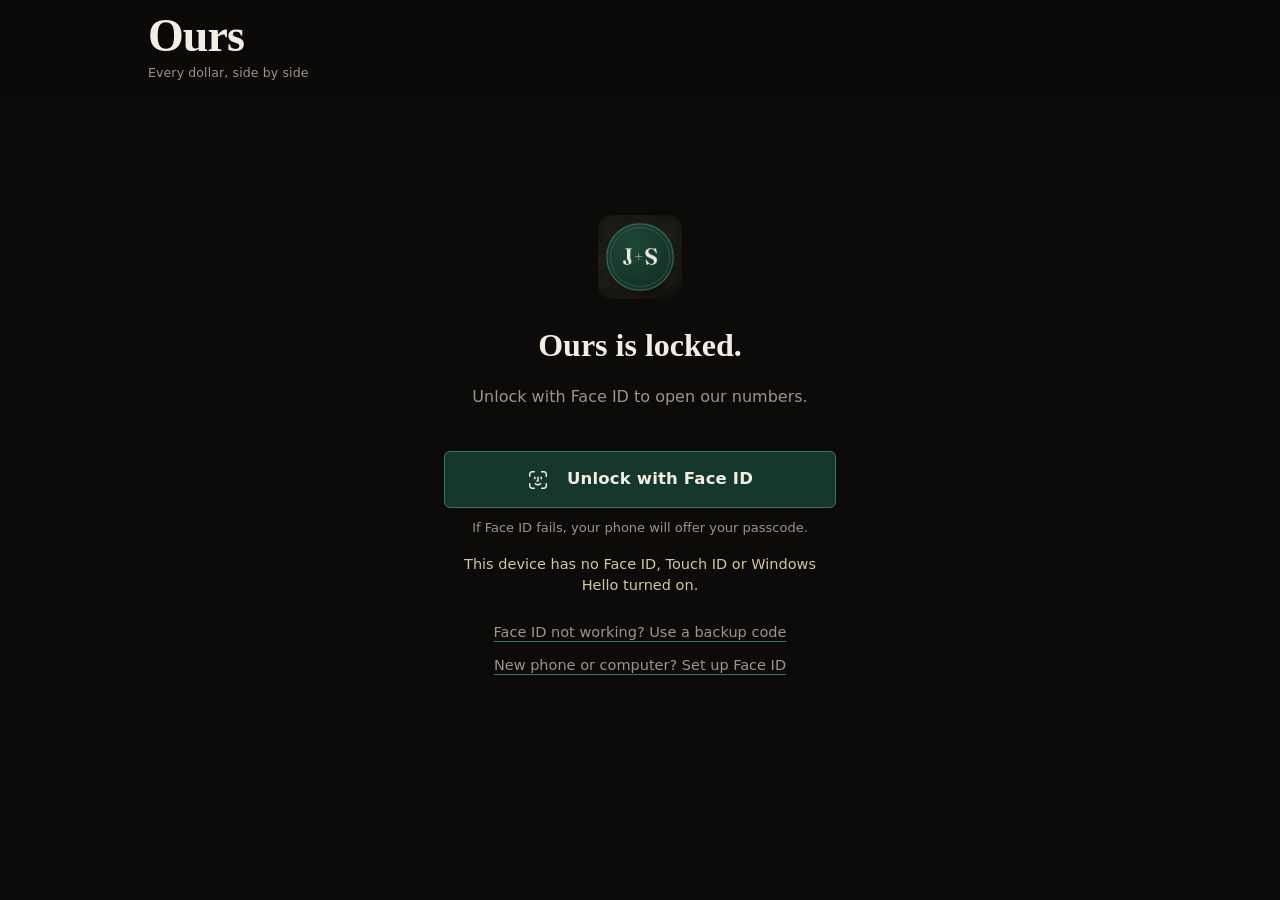
<file: index.html>
<!doctype html>
<html lang="en">
<head>
  <meta charset="utf-8">
  <!-- CSP (v23). GitHub Pages can't send headers, so frame-ancestors (anti-framing) can't be set here; it is ignored in a meta tag. -->
  <meta http-equiv="Content-Security-Policy" content="default-src 'none'; script-src 'self'; connect-src 'self' https://voydoxmxdnjnewxlwzse.supabase.co; style-src 'self' 'unsafe-inline' https://fonts.googleapis.com; font-src https://fonts.gstatic.com; img-src 'self' data: blob:; manifest-src 'self'; base-uri 'none'; form-action 'none'; object-src 'none'">
  <meta name="viewport" content="width=device-width, initial-scale=1, viewport-fit=cover">
  <title>Ours · Every dollar, side by side</title>
  <meta name="description" content="Every dollar, side by side.">
  <meta name="robots" content="noindex, nofollow">
  <meta name="referrer" content="no-referrer">
  <meta name="theme-color" content="#0c0b09">
  <meta name="apple-mobile-web-app-capable" content="yes">
  <meta name="mobile-web-app-capable" content="yes">
  <meta name="apple-mobile-web-app-status-bar-style" content="black-translucent">
  <meta name="apple-mobile-web-app-title" content="Ours">
  <meta property="og:type" content="website">
  <meta property="og:site_name" content="Ours">
  <meta property="og:title" content="Ours">
  <meta property="og:description" content="Every dollar, side by side.">
  <meta property="og:url" content="https://jacoblarenwalker-max.github.io/ours/">
  <meta property="og:image" content="https://jacoblarenwalker-max.github.io/ours/og.png?v=3">
  <meta property="og:image:width" content="1200">
  <meta property="og:image:height" content="630">
  <meta property="og:image:alt" content="A green J + S medallion and the word Ours on brushed cement.">
  <meta name="twitter:card" content="summary_large_image">
  <meta name="twitter:title" content="Ours">
  <meta name="twitter:description" content="Every dollar, side by side.">
  <meta name="twitter:image" content="https://jacoblarenwalker-max.github.io/ours/og.png?v=3">
  <link rel="icon" type="image/png" sizes="32x32" href="icons/favicon-32.png?v=3">
  <link rel="icon" type="image/png" sizes="192x192" href="icons/icon-192.png?v=3">
  <link rel="apple-touch-icon" href="icons/apple-touch-icon.png?v=3">
  <link rel="manifest" href="manifest.webmanifest">
  <link rel="preconnect" href="https://fonts.googleapis.com">
  <link rel="preconnect" href="https://fonts.gstatic.com" crossorigin>
  <link rel="preconnect" href="https://voydoxmxdnjnewxlwzse.supabase.co" crossorigin>
  <link href="https://fonts.googleapis.com/css2?family=Fraunces:ital,opsz,wght,SOFT,WONK@0,9..144,300..700,0..100,0..1;1,9..144,300..600,0..100,0..1&family=Outfit:wght@300..700&display=swap" rel="stylesheet">
  <link rel="stylesheet" href="css/app.css?v=26">
</head>
<body>
  <div id="app" class="app">
    <header class="top">
      <div class="top-inner">
        <div class="brand">
          <h1 class="brand-name">Ours</h1>
          <p class="brand-sub">Every dollar, side by side</p>
        </div>
        <nav class="nav-top" aria-label="Pages"></nav>
        <div class="status">
          <span id="status-text" class="status-text" aria-live="polite">Updating…</span>
          <button id="refresh" class="refresh" type="button" aria-label="Pull again" title="Pull again">
            <svg viewBox="0 0 24 24" width="18" height="18" aria-hidden="true"><path d="M20 12a8 8 0 1 1-2.34-5.66M20 4v4.5h-4.5" fill="none" stroke="currentColor" stroke-width="1.6" stroke-linecap="round" stroke-linejoin="round"/></svg>
          </button>
        </div>
      </div>
      <div id="demo-ribbon" class="demo-ribbon" role="status" hidden></div>
    </header>
    <main id="main" class="main" tabindex="-1"></main>
    <nav class="nav-bottom" aria-label="Pages"></nav>
  </div>
  <div id="sheet-root"></div>
  <div id="toast" class="toast" role="status" aria-live="polite"></div>
  <noscript><p style="padding:2rem;color:#f3eee4">Ours needs JavaScript to open the notebook.</p></noscript>
  <script type="module" src="js/app.js?v=26"></script>
</body>
</html>
</file>
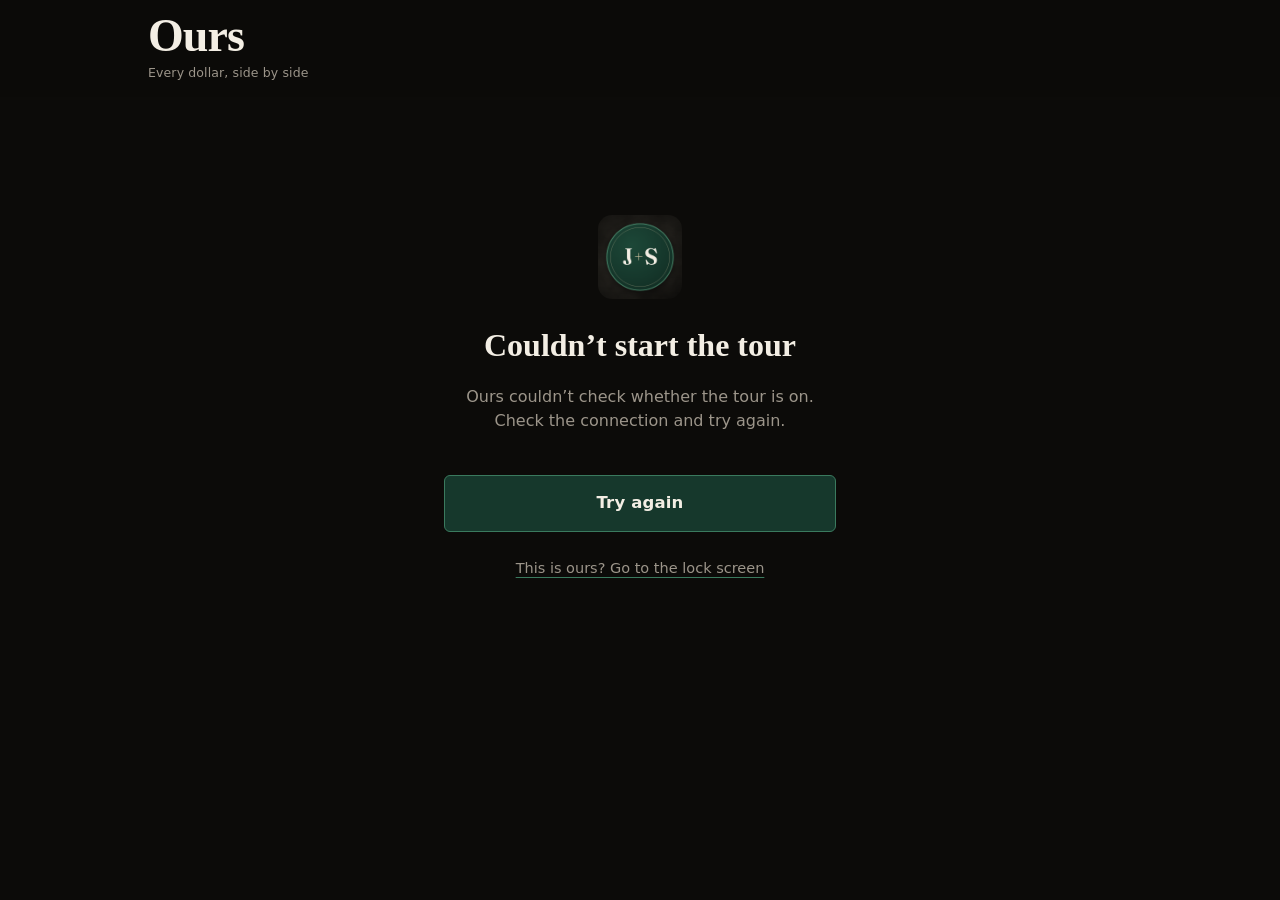
<file: tour/index.html>
<!doctype html>
<html lang="en">
<head>
  <meta charset="utf-8">
  <meta http-equiv="Content-Security-Policy" content="default-src 'none'; script-src 'sha256-90PzIKVfp2IsNKvK1eSrZHpnjBkzSP2aNr2OIuVbVyI='; style-src 'sha256-CEnVOk/ymZkmTTvQw/g34yNkFsPcrtZ/lleehRIPH0A='; img-src 'self'; base-uri 'none'; form-action 'none'; object-src 'none'">
  <meta name="viewport" content="width=device-width, initial-scale=1, viewport-fit=cover">
  <title>Ours · Take the tour</title>
  <meta name="description" content="A walk through Ours with a made-up couple and made-up numbers.">
  <meta name="robots" content="noindex, nofollow">
  <meta name="referrer" content="no-referrer">
  <meta name="theme-color" content="#0c0b09">
  <meta property="og:type" content="website">
  <meta property="og:site_name" content="Ours">
  <meta property="og:title" content="Ours · Take the tour">
  <meta property="og:description" content="A walk through our money notebook, with made-up numbers.">
  <meta property="og:url" content="https://jacoblarenwalker-max.github.io/ours/tour/">
  <meta property="og:image" content="https://jacoblarenwalker-max.github.io/ours/og.png?v=3">
  <meta property="og:image:width" content="1200">
  <meta property="og:image:height" content="630">
  <meta property="og:image:alt" content="A green J + S medallion and the word Ours on brushed cement.">
  <meta name="twitter:card" content="summary_large_image">
  <meta name="twitter:title" content="Ours · Take the tour">
  <meta name="twitter:description" content="A walk through our money notebook, with made-up numbers.">
  <meta name="twitter:image" content="https://jacoblarenwalker-max.github.io/ours/og.png?v=3">
  <link rel="icon" type="image/png" sizes="32x32" href="../icons/favicon-32.png?v=3">
  <link rel="apple-touch-icon" href="../icons/apple-touch-icon.png?v=3">
  <meta http-equiv="refresh" content="0; url=../#tour">
  <script>location.replace('../#tour');</script>
  <style>body{background:#0c0b09;color:#f3eee4;font-family:system-ui,sans-serif;display:grid;place-items:center;min-height:90vh}a{color:#d4c6a4}</style>
</head>
<body><p>Opening the tour… <a href="../#tour">Tap here if it doesn't open.</a></p></body>
</html>
</file>
<file: css/app.css>
:root {
  --bg: #0c0b09;
  --card: #161410;
  --card-2: #1d1a15;
  --line: #2b2720;
  --line-strong: #39342b;
  --text: #f3eee4;
  --muted: #9c958a;
  --faint: #6b655c;
  --up: #4c8b6e;          /* pine text tint of Everest: 4.9:1 on bg, 4.6:1 on cards */
  --up-tint: #86b9a0;     /* small text sitting on Everest fills (5.8:1) */
  --down: #c47a62;
  --warn: #d4c6a4;        /* sand */
  --stone: #b3a892;
  --green: #16382c;       /* Everest */
  --green-line: #3a7a5e;  /* thin lighter edge so Everest fills read against cards */
  --display: 'Fraunces', Georgia, 'Times New Roman', serif;
  --body: 'Outfit', system-ui, -apple-system, 'Segoe UI', sans-serif;
  --r: 8px;
  --r-sm: 6px;
  --pad: clamp(18px, 4.5vw, 28px);
  --safe-b: env(safe-area-inset-bottom, 0px);
}
* { box-sizing: border-box; }
html { -webkit-text-size-adjust: 100%; background: var(--bg); min-height: 100%; }
body {
  margin: 0; min-height: 100vh; min-height: 100dvh; background: var(--bg); color: var(--text); font-family: var(--body);
  font-size: 16px; line-height: 1.5; font-weight: 400; -webkit-font-smoothing: antialiased;
}
button, input, select { font: inherit; color: inherit; }
button { cursor: pointer; }
:focus-visible { outline: 2px solid var(--green-line); outline-offset: 2px; border-radius: 4px; }
.sr { position: absolute; width: 1px; height: 1px; overflow: hidden; clip: rect(0 0 0 0); }

/* ---------- header ---------- */
.top { position: sticky; top: 0; z-index: 20; background: rgba(12, 11, 9, 0.88); backdrop-filter: blur(14px); -webkit-backdrop-filter: blur(14px); border-bottom: 1px solid transparent; padding-top: env(safe-area-inset-top, 0px); }
.top.scrolled { border-bottom-color: var(--line); }
.top-inner { max-width: 1040px; margin: 0 auto; padding: 14px var(--pad); display: flex; align-items: center; gap: 20px; }
.brand { min-width: 0; }
.brand-name { font-family: var(--display); font-weight: 600; font-size: 38px; line-height: 0.95; margin: 0; letter-spacing: -0.02em; font-variation-settings: 'opsz' 72, 'SOFT' 0, 'WONK' 0; }
.brand-sub { white-space: nowrap; margin: 6px 0 0; color: var(--muted); font-size: 12px; letter-spacing: 0.01em; font-weight: 450; }
.status { margin-left: auto; display: flex; align-items: center; gap: 10px; }
.status-text { color: var(--muted); font-size: 13px; text-align: right; line-height: 1.3; max-width: 46vw; }
.status-text.old { color: var(--warn); }
.s-short { display: none; }
@media (max-width: 560px) { .s-long { display: none; } .s-short { display: inline; } }
.status-text.busy::before { content: ''; display: inline-block; width: 6px; height: 6px; border-radius: 50%; background: var(--warn); margin-right: 7px; vertical-align: middle; animation: pulse 1.2s ease-in-out infinite; }
@keyframes pulse { 50% { opacity: 0.25; } }
.refresh { width: 38px; height: 38px; border-radius: var(--r-sm); border: 1px solid var(--line-strong); background: var(--card); color: var(--text); display: grid; place-items: center; transition: background .2s, border-color .2s; }
.refresh:hover { background: var(--green); border-color: var(--green-line); }
.refresh.spin svg { animation: spin 0.9s linear infinite; }
@keyframes spin { to { transform: rotate(360deg); } }

/* ---------- nav ---------- */
.nav-top { display: none; gap: 4px; margin-left: 28px; }
.nav-top a { color: var(--muted); text-decoration: none; padding: 7px 13px; border-radius: var(--r-sm); font-size: 15px; font-weight: 450; transition: color .2s, background .2s; border: 1px solid transparent; }
.nav-top a:hover { color: var(--text); }
.nav-top a[aria-current='page'] { color: var(--text); background: var(--green); border-color: var(--green-line); }
.nav-bottom { position: fixed; left: 0; right: 0; bottom: 0; z-index: 20; display: grid; grid-template-columns: repeat(6, 1fr); background: rgba(16, 15, 12, 0.94); backdrop-filter: blur(14px); -webkit-backdrop-filter: blur(14px); border-top: 1px solid var(--line); padding: 6px 4px calc(6px + var(--safe-b)); }
.nav-bottom a { display: grid; justify-items: center; gap: 3px; padding: 6px 0 4px; color: var(--faint); text-decoration: none; font-size: 11px; font-weight: 500; letter-spacing: 0.01em; position: relative; }
.nav-bottom a[aria-current='page']::before { content: ''; position: absolute; top: -7px; left: 30%; right: 30%; height: 2px; background: var(--up); }
.nav-bottom a svg { width: 22px; height: 22px; }
.nav-bottom a[aria-current='page'] { color: var(--text); }
@media (min-width: 880px) {
  .nav-top { display: flex; }
  .nav-bottom { display: none; }
}

/* ---------- layout ---------- */
.main { max-width: 760px; margin: 0 auto; padding: 8px var(--pad) calc(110px + var(--safe-b)); outline: none; }
@media (min-width: 880px) { .main { padding-top: 28px; padding-bottom: 80px; } }
.page { animation: fade .35s ease both; }
@keyframes fade { from { opacity: 0; transform: translateY(6px); } to { opacity: 1; transform: none; } }
.section { margin-top: 44px; }
.section:first-child { margin-top: 18px; }
.kicker { color: var(--muted); font-size: 12px; letter-spacing: 0.06em; text-transform: uppercase; margin: 0 0 10px; font-weight: 550; }
.page-title { font-family: var(--display); font-weight: 560; font-size: clamp(32px, 7.5vw, 44px); line-height: 1.05; margin: 18px 0 6px; letter-spacing: -0.025em; font-variation-settings: 'opsz' 72, 'SOFT' 0, 'WONK' 0; }
.page-sub { color: var(--muted); margin: 0; }
h3.h { font-family: var(--display); font-weight: 560; font-size: 24px; margin: 0 0 4px; letter-spacing: -0.01em; }
.muted { color: var(--muted); }
.faint { color: var(--faint); }
.up { color: var(--up); } .down { color: var(--down); } .warn { color: var(--warn); }
.card { background: var(--card); border-radius: var(--r); padding: var(--pad); border: 1px solid var(--line); }
.card + .card { margin-top: 14px; }

/* ---------- hero ---------- */
.hero { padding: 22px 0 8px; }
.hero .kicker { margin-bottom: 6px; }
.big { font-family: var(--display); font-weight: 520; font-size: clamp(54px, 15vw, 84px); line-height: 0.95; letter-spacing: -0.035em; font-variation-settings: 'opsz' 72, 'SOFT' 0, 'WONK' 0; margin: 0; font-variant-numeric: lining-nums; }
.big .c { font-size: 0.42em; color: var(--muted); letter-spacing: 0; vertical-align: 0.95em; margin-left: 2px; }
.hero-note { color: var(--muted); margin: 12px 0 0; }
.tiles { display: grid; grid-template-columns: 1fr 1fr; gap: 12px; margin-top: 26px; }
.tile { background: var(--card); border-radius: var(--r); padding: 18px 20px 20px; border: 1px solid var(--line); text-align: left; color: var(--text); width: 100%; }
.tile .label { color: var(--muted); font-size: 12px; font-weight: 550; letter-spacing: 0.06em; text-transform: uppercase; }
.tile .num { font-family: var(--display); font-size: clamp(26px, 7vw, 36px); font-weight: 540; margin-top: 8px; letter-spacing: -0.025em; line-height: 1.1; font-variation-settings: 'opsz' 48, 'SOFT' 0, 'WONK' 0; }
button.tile { font: inherit; cursor: pointer; transition: border-color .2s, background .2s; }
button.tile:hover { border-color: var(--green-line); }
.tap-hint { display: flex; align-items: center; gap: 4px; margin-top: 8px; color: var(--muted); font-size: 12.5px; font-weight: 450; }
.tap-hint svg { width: 13px; height: 13px; }
.linkish { background: none; border: 0; padding: 0; color: inherit; font: inherit; cursor: pointer; text-decoration: underline; text-decoration-color: var(--green-line); text-decoration-thickness: 1px; text-underline-offset: 4px; }
.linkish:hover { text-decoration-color: currentColor; }
.banner { margin-top: 18px; border-radius: var(--r-sm); padding: 14px 16px; background: rgba(212, 198, 164, 0.06); color: var(--warn); font-size: 14.5px; border: 1px solid rgba(212, 198, 164, 0.22); border-left: 3px solid var(--warn); }
.banner.soft { background: var(--card); color: var(--muted); border-color: var(--line); }

/* ---------- donut ---------- */
.own { display: grid; grid-template-columns: 148px 1fr; gap: 26px; align-items: center; }
.donut { width: 148px; height: 148px; }
.donut text { font-family: var(--display); fill: var(--text); }
.rows { list-style: none; padding: 0; margin: 0; }
.rows li { display: flex; align-items: baseline; gap: 10px; padding: 9px 0; border-bottom: 1px solid var(--line); }
.rows li:last-child { border-bottom: 0; }
.dot { width: 9px; height: 9px; border-radius: 2px; flex: none; transform: translateY(-1px); }
.rows .name { flex: 1; min-width: 0; }
.rows .amt { font-variant-numeric: tabular-nums; }
.rows .pct { color: var(--faint); font-size: 13px; width: 40px; text-align: right; font-variant-numeric: tabular-nums; }
@media (max-width: 460px) { .own { grid-template-columns: 1fr; justify-items: center; gap: 18px; } .own .rows { width: 100%; } .donut { width: 136px; height: 136px; } }

/* ---------- letter ---------- */
.letter { background: var(--card); border-radius: var(--r); padding: clamp(22px, 6vw, 40px); border: 1px solid var(--line); border-top: 3px solid var(--green); }
.letter-head { display: flex; justify-content: space-between; align-items: baseline; gap: 12px; flex-wrap: wrap; }
.letter-head h3 { font-family: var(--display); font-weight: 580; font-size: 27px; margin: 0; letter-spacing: -0.02em; font-variation-settings: 'opsz' 48, 'SOFT' 0, 'WONK' 0; }
.letter-dates { color: var(--muted); font-size: 14px; }
.story { font-family: var(--display); font-weight: 420; font-size: clamp(19px, 4.8vw, 21px); line-height: 1.5; margin: 22px 0 0; letter-spacing: -0.005em; font-variation-settings: 'opsz' 24, 'SOFT' 0, 'WONK' 0; }
.normal { margin: 22px 0 0; padding: 14px 16px; border-radius: var(--r-sm); background: var(--bg); font-size: 15.5px; border: 1px solid var(--line); border-left: 3px solid var(--green-line); }
.normal b { font-weight: 600; }
.numbered { list-style: none; counter-reset: n; padding: 0; margin: 28px 0 0; }
.numbered li { counter-increment: n; display: grid; grid-template-columns: 30px 1fr; gap: 4px 10px; padding: 14px 0; border-top: 1px solid var(--line); }
.numbered li::before { content: counter(n, decimal-leading-zero); font-family: var(--body); font-weight: 600; color: var(--warn); font-size: 13px; letter-spacing: 0.04em; line-height: 1.7; font-variant-numeric: tabular-nums; }
.numbered .t { color: var(--muted); font-size: 12px; font-weight: 550; letter-spacing: 0.06em; text-transform: uppercase; }
.numbered .v { grid-column: 2; font-size: 17px; font-weight: 450; }
.numbered .v small { color: var(--muted); font-size: 14px; }
.sofar { display: grid; grid-template-columns: 1fr 1fr; gap: 12px; }

/* ---------- spend ---------- */
.seg { display: flex; gap: 4px; background: var(--card); padding: 4px; border-radius: var(--r); border: 1px solid var(--line); width: max-content; max-width: 100%; overflow-x: auto; margin-top: 18px; scrollbar-width: none; }
.seg button { border: 1px solid transparent; background: transparent; color: var(--muted); padding: 7px 14px; border-radius: var(--r-sm); font-size: 14.5px; font-weight: 450; white-space: nowrap; }
.seg button[aria-pressed='true'] { background: var(--green); border-color: var(--green-line); color: var(--text); }
.stack { display: flex; height: 12px; border-radius: 3px; overflow: hidden; background: var(--card-2); margin: 22px 0 6px; gap: 2px; }
.stack span { display: block; height: 100%; min-width: 3px; box-shadow: inset 0 0 0 1px rgba(243, 238, 228, 0.14); }
.dot { box-shadow: inset 0 0 0 1px rgba(243, 238, 228, 0.18); }
.cat { border-bottom: 1px solid var(--line); }
.cat:last-child { border-bottom: 0; }
.cat > button { width: 100%; background: none; border: 0; display: flex; align-items: center; gap: 12px; padding: 16px 2px; text-align: left; }
.cat .name { flex: 1; font-size: 17px; font-weight: 450; }
.cat .amt { font-variant-numeric: tabular-nums; font-size: 17px; }
.cat .chev { color: var(--faint); transition: transform .2s; width: 16px; }
.cat[open-cat] .chev { transform: rotate(90deg); }
.merchants { list-style: none; margin: 0 0 14px; padding: 0 0 0 21px; }
.merchants li { display: flex; align-items: center; gap: 10px; padding: 9px 0; border-top: 1px dashed var(--line); }
.merchants .m { flex: 1; min-width: 0; }
.merchants .m .n { display: block; overflow: hidden; text-overflow: ellipsis; white-space: nowrap; }
.merchants .m small { color: var(--faint); font-size: 12.5px; }
.merchants .amt { font-variant-numeric: tabular-nums; }
.fixbtn { border: 1px solid var(--line-strong); background: transparent; color: var(--muted); border-radius: var(--r-sm); padding: 4px 12px; font-size: 13px; font-weight: 500; }
.fixbtn:hover { color: var(--text); border-color: var(--muted); }
.fixed-tag { font-size: 11.5px; color: var(--warn); margin-left: 6px; }

/* ---------- worth ---------- */
.panel { background: var(--card); border-radius: var(--r); padding: var(--pad); margin-top: 14px; border: 1px solid var(--line); }
.panel h3 { font-family: var(--display); font-weight: 580; font-size: 22px; margin: 0 0 6px; letter-spacing: -0.015em; font-variation-settings: 'opsz' 48, 'SOFT' 0, 'WONK' 0; }
.panel .lede { color: var(--muted); margin: 0 0 14px; font-size: 14.5px; }
.items { list-style: none; padding: 0; margin: 0 0 8px; }
.items li { display: flex; align-items: center; gap: 12px; padding: 12px 0; border-bottom: 1px solid var(--line); }
.items .ico { width: 36px; height: 36px; border-radius: var(--r-sm); border: 1px solid var(--line); background: var(--card-2); display: grid; place-items: center; color: var(--muted); flex: none; }
.items .ico svg { width: 20px; height: 20px; }
.items .n { flex: 1; min-width: 0; }
.items .n small { display: block; color: var(--faint); font-size: 12.5px; }
.items .amt { font-variant-numeric: tabular-nums; }
.iconbtn { border: 0; background: transparent; color: var(--faint); padding: 6px; border-radius: var(--r-sm); }
.iconbtn { border-radius: var(--r-sm); }
.iconbtn:hover { color: var(--text); background: var(--card-2); }
.form { display: grid; gap: 14px; margin-top: 12px; }
.shapes { display: flex; gap: 8px; flex-wrap: wrap; }
.shapes button { border: 1px solid var(--line-strong); background: transparent; color: var(--muted); border-radius: var(--r-sm); padding: 7px 14px; display: inline-flex; align-items: center; gap: 7px; font-size: 14.5px; }
.shapes button svg { width: 17px; height: 17px; }
.shapes button[aria-pressed='true'] { border-color: var(--green-line); color: var(--text); background: var(--green); }
.field { display: grid; gap: 6px; }
.field label { color: var(--muted); font-size: 12px; font-weight: 550; letter-spacing: 0.06em; text-transform: uppercase; }
.field input { background: var(--bg); border: 1px solid var(--line-strong); border-radius: var(--r-sm); padding: 12px 14px; font-size: 16px; width: 100%; }
.field input:focus { outline: none; border-color: var(--up); }
.row2 { display: grid; grid-template-columns: 1.4fr 1fr; gap: 12px; }
.btn { border: 1px solid var(--green-line); border-radius: var(--r-sm); padding: 11px 20px; background: var(--green); color: var(--text); font-weight: 550; font-size: 15px; letter-spacing: 0.01em; }
.btn:hover { background: #1b4434; }
.btn.ghost { background: transparent; color: var(--muted); border: 1px solid var(--line-strong); font-weight: 450; }
.btn.danger { background: transparent; color: var(--down); border: 1px solid rgba(196, 122, 98, 0.45); font-weight: 500; }
.btn[disabled] { opacity: 0.5; cursor: default; }
.btns { display: flex; gap: 10px; flex-wrap: wrap; }
.acct-group { margin-top: 6px; }
.acct-group + .acct-group { margin-top: 18px; }
.acct-group .kicker { margin-bottom: 2px; }

/* ---------- activity ---------- */
.chips { display: flex; gap: 8px; flex-wrap: wrap; margin-top: 18px; }
@media (max-width: 560px) { .chips { flex-wrap: nowrap; overflow-x: auto; scrollbar-width: none; margin-right: calc(-1 * var(--pad)); padding-right: var(--pad); } .chips::-webkit-scrollbar, .seg::-webkit-scrollbar { display: none; } .chips button { white-space: nowrap; } }
.chips button { border: 1px solid var(--line-strong); background: transparent; color: var(--muted); border-radius: var(--r-sm); padding: 6px 12px; font-size: 14px; font-weight: 450; }
.chips button[aria-pressed='true'] { color: var(--text); background: var(--green); border-color: var(--green-line); }
.day { margin-top: 22px; }
.day h4 { margin: 0 0 4px; color: var(--muted); font-weight: 550; font-size: 12px; letter-spacing: 0.06em; text-transform: uppercase; }
.tx { display: flex; align-items: center; gap: 12px; padding: 12px 0; border-bottom: 1px solid var(--line); }
.tx .p { flex: 1; min-width: 0; }
.tx .p .n { display: block; overflow: hidden; text-overflow: ellipsis; white-space: nowrap; }
.tx .p small { display: block; color: var(--faint); font-size: 12.5px; overflow: hidden; text-overflow: ellipsis; white-space: nowrap; }
.tx .a { text-align: right; font-variant-numeric: tabular-nums; white-space: nowrap; }
.tx .a small { display: block; font-size: 12px; }
.badge { display: inline-block; font-size: 11.5px; font-weight: 500; padding: 1px 7px; border-radius: 3px; background: var(--card-2); color: var(--muted); border: 1px solid var(--line); }
.badge.spend { color: var(--down); } .badge.income { color: var(--up-tint); background: rgba(22, 56, 44, 0.6); border-color: var(--green); } .badge.investing { color: var(--warn); }
.pend { color: var(--warn); font-size: 11.5px; margin-left: 6px; }
.more { display: block; margin: 24px auto 0; }

/* ---------- history ---------- */
.hist { width: 100%; border-collapse: collapse; margin-top: 20px; font-variant-numeric: tabular-nums; }
.hist th { text-align: right; color: var(--muted); font-weight: 550; font-size: 12px; letter-spacing: 0.06em; text-transform: uppercase; padding: 8px 6px; border-bottom: 1px solid var(--line); }
.hist th:first-child, .hist td:first-child { text-align: left; }
.hist td { text-align: right; padding: 14px 6px; border-bottom: 1px solid var(--line); }
.hist td:first-child { color: var(--text); }
.hist tr.current td:first-child::after { content: ' · so far'; color: var(--faint); font-size: 13px; }
.hist-cards { display: none; }
@media (max-width: 600px) {
  .hist { display: none; }
  .hist-cards { display: block; margin-top: 16px; }
  .hcard { padding: 16px 0; border-bottom: 1px solid var(--line); }
  .hcard .top-row { display: flex; justify-content: space-between; align-items: baseline; }
  .hcard .wk { font-size: 16px; }
  .hcard .sp { font-family: var(--display); font-size: 24px; font-weight: 540; letter-spacing: -0.02em; font-variation-settings: 'opsz' 48, 'SOFT' 0, 'WONK' 0; }
  .hcard .meta { display: flex; gap: 16px; color: var(--muted); font-size: 13.5px; margin-top: 4px; flex-wrap: wrap; }
}

/* ---------- sheet + toast ---------- */
.scrim { position: fixed; inset: 0; background: rgba(0, 0, 0, 0.55); z-index: 40; animation: fadein .2s ease; }
@keyframes fadein { from { opacity: 0; } }
.sheet { position: fixed; left: 0; right: 0; bottom: 0; z-index: 41; background: var(--card); border-radius: 12px 12px 0 0; border-top: 3px solid var(--green); padding: 22px var(--pad) calc(22px + var(--safe-b)); max-height: 88vh; overflow: auto; animation: rise .25s ease; }
@keyframes rise { from { transform: translateY(30px); opacity: 0; } }
@media (min-width: 640px) { .sheet { left: 50%; right: auto; bottom: auto; top: 50%; transform: translate(-50%, -50%); width: 520px; border-radius: var(--r); border: 1px solid var(--line-strong); border-top: 3px solid var(--green); animation: fadein .2s ease; } }
.sheet h3 { font-family: var(--display); font-weight: 580; font-size: 24px; margin: 0 0 4px; letter-spacing: -0.02em; font-variation-settings: 'opsz' 48, 'SOFT' 0, 'WONK' 0; }
.sheet p { color: var(--muted); margin: 0 0 16px; font-size: 14.5px; }
.opts { display: grid; grid-template-columns: repeat(3, 1fr); gap: 8px; }
.opts button { border: 1px solid var(--line-strong); background: var(--bg); border-radius: var(--r-sm); padding: 12px 6px; font-size: 14px; color: var(--text); display: grid; justify-items: center; gap: 6px; }
.opts button .dot { transform: none; }
.opts button[aria-pressed='true'] { border-color: var(--green-line); background: var(--green); }
.opts-label { color: var(--muted); font-size: 13px; margin: 18px 0 8px; }
.sheet .btns { margin-top: 20px; }
.toast { position: fixed; left: 50%; bottom: calc(92px + var(--safe-b)); transform: translate(-50%, 20px); background: var(--text); color: var(--bg); padding: 11px 18px; border-radius: var(--r-sm); font-size: 14.5px; font-weight: 500; max-width: min(92vw, 460px); opacity: 0; pointer-events: none; transition: opacity .25s, transform .25s; z-index: 50; text-align: center; }
.toast.show { opacity: 1; transform: translate(-50%, 0); }
@media (min-width: 880px) { .toast { bottom: 32px; } }

/* ---------- empty / locked ---------- */
.empty { color: var(--muted); padding: 14px 0; }
.locked { max-width: 420px; margin: 12vh auto 0; text-align: center; }
.locked .mono { width: 84px; height: 84px; border-radius: 14px; margin: 0 auto 22px; display: block; }
.locked h2 { font-family: var(--display); font-weight: 580; font-size: 32px; margin: 0 0 8px; }
.locked p { color: var(--muted); }
.locked form { display: grid; gap: 12px; margin-top: 22px; text-align: left; }
.foot { color: var(--faint); font-size: 13px; margin-top: 48px; line-height: 1.6; }
.foot p { margin: 0 0 6px; }
@media (prefers-reduced-motion: reduce) { *, *::before { animation: none !important; transition: none !important; } }

/* ---------- income sheet ---------- */
.inc-total { font-family: var(--display); font-weight: 540; font-size: 40px; letter-spacing: -0.03em; line-height: 1; margin: 6px 0 4px; font-variation-settings: 'opsz' 72, 'SOFT' 0, 'WONK' 0; }
.inc-group { border-top: 1px solid var(--line-strong); padding: 14px 0 6px; }
.inc-group:first-of-type { margin-top: 18px; }
.inc-head { display: flex; align-items: baseline; gap: 10px; }
.inc-head .n { flex: 1; font-weight: 550; min-width: 0; }
.inc-head .n small { display: block; color: var(--faint); font-weight: 400; font-size: 12.5px; }
.inc-head .t { font-variant-numeric: tabular-nums; font-weight: 550; }
.inc-rows { list-style: none; margin: 6px 0 0; padding: 0; }
.inc-rows li { display: flex; gap: 10px; padding: 7px 0 7px 12px; border-left: 2px solid var(--green); margin-left: 2px; font-size: 14px; color: var(--muted); }
.inc-rows li .w { flex: 1; min-width: 0; overflow: hidden; text-overflow: ellipsis; white-space: nowrap; }
.inc-rows li .a { color: var(--text); font-variant-numeric: tabular-nums; }
.sheet-x { float: right; margin: -4px -6px 0 8px; }

/* ---------- weekly target ---------- */
.target { margin-top: 12px; background: var(--card); border: 1px solid var(--line); border-radius: var(--r); padding: 16px 20px 18px; }
.target.unset { display: flex; align-items: center; gap: 16px; flex-wrap: wrap; justify-content: space-between; }
.target.unset p { margin: 0; color: var(--muted); font-size: 14.5px; flex: 1 1 240px; }
.target.unset .btn { padding: 8px 16px; font-size: 14px; }
.target-top { display: flex; align-items: baseline; justify-content: space-between; }
.target-top .label { color: var(--muted); font-size: 12px; font-weight: 550; letter-spacing: 0.06em; text-transform: uppercase; }
.target-edit { color: var(--muted); font-size: 13px; }
.tbar { margin: 12px 0 10px; height: 10px; border-radius: 3px; background: var(--card-2); border: 1px solid var(--line-strong); overflow: hidden; }
.tbar span { display: block; height: 100%; background: var(--green); box-shadow: inset 0 0 0 1px var(--green-line); border-radius: 2px; transition: width .4s ease; }
.target.over .tbar span { background: rgba(196, 122, 98, 0.55); box-shadow: inset 0 0 0 1px var(--down); }
.tline-now { margin: 0; font-size: 15.5px; font-weight: 450; }
.tline { margin: 12px 0 0; padding: 0 2px; font-size: 15px; color: var(--text); }
.tline b { font-weight: 600; margin-right: 4px; }
.tline.under b, .tline.at b { color: var(--up); }
.tline.over b { color: var(--down); }
.tmark { display: inline-block; font-size: 10px; font-weight: 600; letter-spacing: 0.06em; text-transform: uppercase; padding: 0 5px; margin-right: 8px; border-radius: 3px; vertical-align: 2px; font-family: var(--body); line-height: 1.6; }
.tmark.under { color: var(--up); border: 1px solid rgba(58, 122, 94, 0.45); }
.tmark.over { color: var(--down); border: 1px solid rgba(196, 122, 98, 0.35); }
.linkish.up { color: var(--up); } .linkish.faint { color: var(--faint); }

/* ---------- tappable affordance (one consistent chevron) ---------- */
.chev { width: 14px; height: 14px; flex: none; color: var(--faint); transition: color .2s, transform .2s; }
.tap-hint .chev { width: 13px; height: 13px; color: inherit; }
[data-sheet] { cursor: pointer; -webkit-tap-highlight-color: transparent; }
.rows li.tap { align-items: center; }
.rows li.tap .chev { margin-left: -2px; }
.rows li.tap:hover .chev, .numbered li.tap:hover .chev, .target-card:hover .tap-hint, button.tile:hover .tap-hint { color: var(--text); }
.rows li.tap:hover .name { color: var(--text); text-decoration: underline; text-decoration-color: var(--green-line); text-underline-offset: 4px; }
.numbered li { grid-template-columns: 30px 1fr auto; }
.numbered .chev { grid-column: 3; grid-row: 1 / span 2; align-self: center; }
.numbered li.tap:hover .v { text-decoration: underline; text-decoration-color: var(--green-line); text-underline-offset: 5px; text-decoration-thickness: 1px; }
.seg-arc { transition: opacity .2s; }
.donut:hover .seg-arc { opacity: .75; } .donut .seg-arc:hover { opacity: 1; }
[role=button][data-sheet]:focus-visible { outline: 2px solid var(--green-line); outline-offset: 3px; }
.sp-btn { font: inherit; text-decoration-thickness: 1px; }

/* ---------- target card (Week, right under the hero) ---------- */
.target-card, .tithe-card { background: var(--card); border: 1px solid var(--line); border-top: 3px solid var(--green); border-radius: var(--r); padding: clamp(20px, 5vw, 28px); transition: border-color .2s; }
.target-card[data-sheet]:hover { border-color: var(--green-line); border-top-color: var(--green); }
.target-card .label, .tithe-card .label { color: var(--muted); font-size: 12px; font-weight: 550; letter-spacing: 0.06em; text-transform: uppercase; margin: 0; }
.t-big { font-family: var(--display); font-weight: 540; font-size: clamp(46px, 13vw, 64px); letter-spacing: -0.035em; line-height: 1; margin: 16px 0 0; font-variation-settings: 'opsz' 72, 'SOFT' 0, 'WONK' 0; font-variant-numeric: lining-nums; }
.t-big-sub { font-family: var(--body); font-size: 17px; font-weight: 450; color: var(--muted); letter-spacing: 0; white-space: nowrap; }
.tbar.thick { height: 18px; border-radius: 4px; margin: 20px 0 10px; }
.tbar.thick span { border-radius: 3px; }
.target-card.over .tbar span { background: rgba(196, 122, 98, 0.5); box-shadow: inset 0 0 0 1px var(--down); }
.t-meta { display: flex; justify-content: space-between; gap: 12px; color: var(--muted); font-size: 14px; font-variant-numeric: tabular-nums; }
.t-pace { margin: 14px 0 0; font-size: 16.5px; font-weight: 450; }
.target-card .tap-hint { margin-top: 12px; }
.target-card.unset .t-ask { font-family: var(--display); font-weight: 560; font-size: clamp(26px, 7vw, 32px); letter-spacing: -0.02em; line-height: 1.15; margin: 12px 0 8px; font-variation-settings: 'opsz' 48, 'SOFT' 0, 'WONK' 0; }
.target-card.unset .t-why { color: var(--muted); margin: 0 0 18px; font-size: 15.5px; max-width: 46ch; }

/* ---------- sheet extras ---------- */
.inc-head .n .dot { display: inline-block; margin-right: 4px; }
.day-future .inc-head .n { color: var(--faint); font-weight: 450; }
.day-future { padding-bottom: 12px; }
.vs-rows li { border-left: 0; padding-left: 0; margin-left: 0; display: grid; grid-template-columns: 1fr 64px 64px 76px; gap: 8px; }
.vs-rows li .c, .vs-rows li .a { text-align: right; font-variant-numeric: tabular-nums; }
.vs-rows .vs-head { color: var(--faint); font-size: 11.5px; letter-spacing: 0.05em; text-transform: uppercase; font-weight: 550; }
.vs-rows .vs-total { border-top: 1px solid var(--line-strong); color: var(--text); font-weight: 550; margin-top: 4px; padding-top: 10px; }
.vs-rows .c { color: var(--muted); }
.facts li { border-left: 0; padding-left: 0; margin-left: 0; }
.facts li .a { color: var(--text); text-align: right; white-space: normal; }
.inc-head .t.warn { color: var(--warn); }
.donut text { pointer-events: none; }

/* ---------- Plan ---------- */
.tiles.three { grid-template-columns: repeat(3, 1fr); margin-top: 22px; }
@media (max-width: 520px) { .tiles.three { gap: 8px; } .tiles.three .tile { padding: 14px 12px 14px; } .tiles.three .label { font-size: 11px; letter-spacing: 0.04em; } .tiles.three .num { font-size: 25px; } .tiles.three .tap-hint { font-size: 12px; } .steps .step { grid-template-columns: 24px 1fr; gap: 0 8px; padding: 16px 18px 14px 14px; } }
.steps { list-style: none; counter-reset: s; padding: 0; margin: 0; display: grid; gap: 12px; }
.steps[start="7"] { counter-reset: s 6; }
.steps .step { counter-increment: s; display: grid; grid-template-columns: 34px 1fr; gap: 0 12px; background: var(--card); border: 1px solid var(--line); border-radius: var(--r); padding: 18px var(--pad) 16px 16px; }
.steps .step::before { content: counter(s, decimal-leading-zero); font-weight: 600; color: var(--warn); font-size: 13px; letter-spacing: 0.04em; line-height: 2.1; font-variant-numeric: tabular-nums; }
.steps:not(.small) .step:first-child { border-top: 3px solid var(--green); }
.step-title { font-family: var(--display); font-weight: 560; font-size: 21px; line-height: 1.2; margin: 0; letter-spacing: -0.012em; font-variation-settings: 'opsz' 48, 'SOFT' 0, 'WONK' 0; }
.step-amt { margin: 8px 0 0; color: var(--muted); font-size: 14px; }
.step-amt b { font-family: var(--display); font-weight: 560; color: var(--text); font-size: 20px; margin-right: 4px; font-variant-numeric: lining-nums; }
.step-why { margin: 8px 0 0; color: #cfc8bb; font-size: 15.5px; line-height: 1.55; }
.step-links { display: flex; flex-wrap: wrap; align-items: center; gap: 6px 14px; margin: 10px 0 0; font-size: 13.5px; }
.steps.small .step-title { font-size: 18px; }
.steps.small .step-why { font-size: 14.5px; }
a.src { color: var(--up-tint); text-decoration: underline; text-decoration-color: var(--green-line); text-underline-offset: 3px; display: inline-flex; align-items: center; gap: 3px; }
a.src:hover { text-decoration-color: currentColor; }
.linkish.see { display: inline-flex; align-items: center; gap: 2px; color: var(--muted); text-decoration: none; }
.linkish.see:hover { color: var(--text); }
.months { list-style: none; margin: 0; padding: 0; }
.months li { display: grid; grid-template-columns: 38px 1fr auto 16px; align-items: center; gap: 12px; padding: 10px 0; border-bottom: 1px solid var(--line); cursor: pointer; }
.months li:last-child { border-bottom: 0; }
.mo-n { color: var(--muted); font-size: 14px; font-weight: 550; }
.mo-bars { display: grid; gap: 4px; }
.mo-bars .b { display: block; height: 7px; border-radius: 2px; min-width: 2px; }
.mo-bars .b.in, .mo-key .k.in { background: var(--up); }
.mo-bars .b.out, .mo-key .k.out { background: var(--warn); }
.mo-v { display: grid; justify-items: end; font-variant-numeric: tabular-nums; font-size: 14.5px; line-height: 1.3; }
.mo-v small { font-size: 12px; }
.mo-key { display: flex; flex-wrap: wrap; gap: 6px 16px; margin: 12px 0 0; color: var(--muted); font-size: 12.5px; }
.mo-key .k { display: inline-block; width: 10px; height: 7px; border-radius: 2px; margin-right: 6px; vertical-align: 1px; }
.note { color: var(--faint); font-size: 13.5px; line-height: 1.55; margin: 10px 2px 0; }
.note a.src { color: var(--muted); }
.card.tap { cursor: pointer; }
.card.tap:hover .tap-hint { color: var(--text); }
.cush-big { margin: 0; font-size: 17px; }
.cush-big b { font-family: var(--display); font-size: 44px; font-weight: 540; letter-spacing: -0.03em; margin-right: 4px; font-variant-numeric: lining-nums; }
.cush-bar { position: relative; height: 14px; margin: 16px 0 0; background: var(--card-2); border: 1px solid var(--line-strong); border-radius: 4px; }
.cush-bar .fill { position: absolute; left: 0; top: 0; bottom: 0; background: var(--green); box-shadow: inset 0 0 0 1px var(--green-line); border-radius: 3px; }
.cush-bar i { position: absolute; top: -4px; bottom: -4px; width: 2px; background: var(--warn); }
.cush-bar i em { position: absolute; top: 22px; left: 50%; transform: translateX(-50%); font-style: normal; font-size: 11.5px; color: var(--muted); white-space: nowrap; }
.rows .name small { display: block; font-size: 12.5px; margin-top: 2px; }
.rows .amt small { font-size: 12px; margin-left: 1px; }
.qs { list-style: none; margin: 0; padding: 0; }
.qs li { display: grid; gap: 4px; padding: 12px 0; border-bottom: 1px solid var(--line); }
.qs li:first-child { padding-top: 0; }
.qs li:last-child { border-bottom: 0; padding-bottom: 0; }
.qs b { font-weight: 550; }
.qs span { color: var(--muted); font-size: 14.5px; line-height: 1.5; }
.qs .step-links { margin: 2px 0 0; }
.trends { list-style: none; margin: 0; padding: 0; display: grid; gap: 10px; }
@media (min-width: 640px) { .trends { grid-template-columns: 1fr 1fr; } }
.trends li { display: grid; gap: 5px; align-content: start; background: var(--card); border: 1px solid var(--line); border-radius: var(--r); padding: 16px 18px; }
.trends .t-date { color: var(--warn); font-size: 12px; letter-spacing: 0.05em; text-transform: uppercase; font-weight: 550; }
.trends b { font-family: var(--display); font-weight: 560; font-size: 18px; line-height: 1.25; }
.trends span:not(.t-date) { color: var(--muted); font-size: 14.5px; line-height: 1.5; }
.trends a.src { font-size: 13px; justify-self: start; }
.plan-foot a.src { color: var(--muted); }
@media (max-width: 400px) { .nav-bottom a { font-size: 10.5px; } }

/* ---------- Week hero: this week first ---------- */
.week-hero { padding: 22px 0 4px; }
.week-hero .kicker { margin-bottom: 12px; }
.wh-grid { display: grid; gap: 12px; }
.week-hero .t-big { font-size: clamp(54px, 15vw, 80px); }
.week-hero .sofar .tile .num { font-size: clamp(28px, 7.5vw, 38px); }
@media (min-width: 720px) {
  .wh-grid { grid-template-columns: 1.65fr 1fr; align-items: stretch; }
  .wh-grid .sofar { grid-template-columns: 1fr; grid-template-rows: 1fr 1fr; }
  .wh-grid .sofar .tile { display: flex; flex-direction: column; justify-content: center; }
}
@media (min-width: 880px) { .brand-name { font-size: 46px; } .brand-sub { font-size: 12.5px; } }
/* Plan: money in and out, promoted under the tiles */
.months-sec { margin-top: 28px; }
.months-sec .months li { grid-template-columns: 44px 1fr auto 16px; gap: 14px; padding: 13px 0; }
.months-sec .mo-n { font-size: 15.5px; color: var(--text); }
.months-sec .mo-bars { gap: 5px; }
.months-sec .mo-bars .b { height: 10px; border-radius: 3px; }
.months-sec .mo-v { font-size: 16.5px; line-height: 1.35; }
.months-sec .mo-v small { font-size: 12.5px; }
.months-sec .mo-key { font-size: 13px; margin-top: 14px; }
.months-sec .mo-key .k { width: 12px; height: 9px; }

/* ---------------------------------------------------------------- face id lock + devices */
body.is-locked .nav-top, body.is-locked .nav-bottom, body.is-locked .status { visibility: hidden; }
body.is-locked .main { padding-bottom: 40px; }
.locked { max-width: 400px; margin: 10vh auto 0; padding: 0 4px; }
.locked .lock-btn { display: inline-flex; align-items: center; justify-content: center; gap: 10px; width: 100%; padding: 15px 20px; font-size: 16.5px; margin-top: 26px; }
.locked .form .lock-btn { margin-top: 6px; }
.locked .lock-btn .faceid { flex: none; }
.locked .lock-msg { color: var(--warn); font-size: 14.5px; margin: 16px 0 0; line-height: 1.45; }
.locked .lock-alt { margin: 26px 0 0; font-size: 14.5px; }
.locked .lock-alt .linkish { color: var(--muted); }
.locked .field-hint { font-size: 13px; margin: 2px 0 0; text-transform: none; letter-spacing: 0; }
.dev-rows li.dev { align-items: center; }
.dev-rows .name { flex: 1; display: grid; gap: 3px; min-width: 0; }
.dev-meta { font-size: 13px; }
.pill { display: inline-block; font-size: 11.5px; font-weight: 550; letter-spacing: 0.04em; color: var(--up-tint); border: 1px solid var(--green-line); border-radius: 999px; padding: 1px 8px; margin-left: 4px; vertical-align: 2px; }
.btn.small { padding: 7px 13px; font-size: 13.5px; flex: none; }
.invite-code { font-family: ui-monospace, 'SF Mono', Menlo, monospace; font-size: 34px; letter-spacing: 0.12em; text-align: center; margin: 14px 0 12px; color: var(--text); font-weight: 600; }
body.away .main, body.away .top .status { filter: blur(18px); }

/* ---------------------------------------------------------------- backup codes */
.locked .lock-fine { color: var(--muted); font-size: 13px; margin: 10px 0 0; }
.locked .lock-alt2 { margin-top: 12px; }
.btn .faceid { vertical-align: -5px; margin-right: 8px; }
.codes-page { max-width: 520px; margin: 0 auto; }
.codes-page .lede { color: var(--muted); font-size: 15px; line-height: 1.5; margin: 6px 0 18px; }
.codes-page .lede strong { color: var(--text); font-weight: 550; }
.code-list { list-style: none; counter-reset: c; display: grid; grid-template-columns: 1fr 1fr; gap: 10px; padding: 18px; margin: 0 0 16px; background: var(--card); border: 1px solid var(--line); border-radius: var(--r); }
.code-list li { counter-increment: c; display: flex; align-items: baseline; gap: 8px; }
.code-list li::before { content: counter(c); color: var(--faint, #8a847a); font-size: 12px; width: 14px; text-align: right; }
.code-list code { font-family: ui-monospace, 'SF Mono', Menlo, monospace; font-size: 17px; letter-spacing: 0.06em; color: var(--text); font-weight: 600; }
@media (max-width: 360px) { .code-list { grid-template-columns: 1fr; } }
.btn.wide { width: 100%; margin-top: 14px; padding: 14px 20px; font-size: 16px; }
.backup-note { background: var(--card); border: 1px solid var(--green-line); border-radius: var(--r); padding: 14px 16px; margin: 14px 0 4px; }
.backup-note p { margin: 0 0 10px; font-size: 14.5px; color: var(--muted); line-height: 1.45; }
.backup-note strong { color: var(--text); font-weight: 550; }
.backup-card { margin-top: 12px; }
.backup-row { display: flex; align-items: center; gap: 10px; }
.backup-row .name { flex: 1; display: grid; gap: 3px; }

/* ---------- demo tour ---------- */
.demo-ribbon { border-top: 1px solid rgba(212, 198, 164, 0.22); background: rgba(212, 198, 164, 0.07); }
.demo-ribbon[hidden] { display: none; }
.demo-inner { max-width: 1040px; margin: 0 auto; padding: 7px var(--pad); display: flex; align-items: center; justify-content: space-between; gap: 12px; font-size: 13.5px; color: var(--warn); }
.demo-inner b { font-weight: 600; }
.demo-btns { display: inline-flex; align-items: center; gap: 14px; flex: none; }
.demo-btns .linkish { color: var(--muted); font-size: 13.5px; }
.demo-btns .btn.small { padding: 6px 12px; font-size: 13.5px; }
.locked .lock-tour { margin: 34px 0 0; font-size: 14.5px; padding-top: 18px; border-top: 1px solid var(--line); }
.locked .lock-tour[hidden] { display: none; }
.locked .lock-tour .linkish { color: var(--text); text-decoration: underline; text-decoration-color: var(--faint); text-underline-offset: 3px; }
.tour-row { display: flex; align-items: center; justify-content: space-between; gap: 16px; }
.tour-row .name { display: grid; gap: 3px; }
.switch { flex: none; width: 52px; height: 30px; border-radius: 999px; border: 1px solid var(--line-strong, #3a352c); background: #2b2720; position: relative; cursor: pointer; padding: 0; transition: background .15s ease; }
.switch span { position: absolute; top: 3px; left: 3px; width: 22px; height: 22px; border-radius: 50%; background: var(--muted); transition: transform .15s ease, background .15s ease; }
.switch[aria-checked='true'] { background: var(--green); border-color: #3a7a5e; }
.switch[aria-checked='true'] span { transform: translateX(22px); background: var(--text); }
.tour-link-row { margin-top: 12px; padding: 10px 12px; border-radius: var(--r-sm, 6px); background: #0f0e0b; border: 1px solid var(--line); overflow-x: auto; }
.tour-link-row code { font-size: 13.5px; color: var(--text); white-space: normal; word-break: break-all; }
.tour-card a.btn { text-decoration: none; display: inline-flex; align-items: center; }
body.is-demo .status { visibility: hidden; }

/* ---------- tithing ---------- */
.tithe-card { margin: 0; cursor: pointer; }
.tithe-card .target-top .chev { width: 16px; height: 16px; color: var(--faint); }
.tithe-card:hover .target-top .chev { color: var(--text); }
.tithe-sub { font-size: 15px; color: var(--muted); margin: 10px 0 0; }
.tithe-status { margin: 12px 0 0; padding-top: 12px; border-top: 1px solid var(--line); font-size: 16px; }
.tithe-st { font-weight: 600; }
.tithe-st.ok { color: var(--up); }
.tithe-st.owe { color: var(--warn); }
.tithe-st.muted { color: var(--muted); font-weight: 450; }
.tithe-extra { color: var(--faint); font-size: 13px; margin-left: 6px; }
.tithe-big { font-family: var(--display); font-weight: 540; font-size: clamp(38px, 10.5vw, 50px); letter-spacing: -0.035em; line-height: 1; margin: 14px 0 0; font-variation-settings: 'opsz' 72, 'SOFT' 0, 'WONK' 0; font-variant-numeric: lining-nums; }
.tithe-big-sub { font-family: var(--body); font-size: 17px; font-weight: 450; color: var(--muted); letter-spacing: 0; }
.tithe-pace { font-size: 15px; color: var(--muted); margin: 12px 0 0; }
.tithe-list { list-style: none; padding: 0; margin: 16px 0 0; }
.tithe-list li { display: grid; grid-template-columns: 1fr auto; gap: 4px 10px; padding: 12px 0; border-top: 1px solid var(--line); cursor: pointer; }
.tithe-list .t { color: var(--muted); font-size: 12px; font-weight: 550; letter-spacing: 0.06em; text-transform: uppercase; }
.tithe-list .v { grid-column: 1; font-size: 17px; font-weight: 450; }
.tithe-list .v small { display: block; margin-top: 2px; line-height: 1.4; color: var(--muted); font-size: 14px; }
.tithe-list .chev { grid-column: 2; grid-row: 1 / span 2; align-self: center; color: var(--faint); }
.tithe-list li:hover .chev { color: var(--text); }
.tithe-note { font-size: 12.5px; line-height: 1.5; margin: 6px 0 0; }
.tithe-tag { display: inline-block; font-size: 10px; font-weight: 600; letter-spacing: 0.06em; text-transform: uppercase; padding: 0 5px; border-radius: 3px; vertical-align: 2px; font-family: var(--body); line-height: 16px; white-space: nowrap; }
.tithe-tag.paid { color: var(--up); border: 1px solid rgba(58, 122, 94, 0.45); }
.tithe-tag.owed { color: var(--warn); border: 1px solid rgba(212, 198, 164, 0.4); }
.tithe-tag.now { color: var(--faint); border: 1px solid var(--line-strong); }
.hist td.tithe-td { white-space: nowrap; }
.tithe-wk { align-items: center; }
.tithe-wk .w small { display: block; font-size: 12.5px; }
.tithe-wk .chev { width: 14px; height: 14px; flex: none; color: var(--faint); }
.tithe-actions { margin-top: 18px; }
.sheet select { background: var(--bg); border: 1px solid var(--line-strong); border-radius: var(--r-sm); padding: 12px 14px; font-size: 16px; width: 100%; color: var(--text); font-family: inherit; }
.inc-head .n .linkish { color: var(--muted); font-size: 12.5px; }
.inc-rows .linkish { color: var(--muted); font-size: 12.5px; margin-left: 4px; }
.inc-rows li.wrap .w { white-space: normal; overflow: visible; text-overflow: clip; }

/* Bottom bar always hugs the real bottom. On a short page iOS Safari can leave a fixed bar at the old toolbar edge after
   the toolbar collapses; the page is now at least one dynamic viewport tall, and the bar's own background continues
   below its edge so no empty band can show under it. */
.nav-bottom { bottom: 0; margin: 0; }
.nav-bottom::after { content: ''; position: absolute; left: 0; right: 0; top: 100%; height: 200px; background: rgb(16, 15, 12); pointer-events: none; }

/* ---------- reports (History) ---------- */
.rep-entry { margin-top: 22px; }
.rep-entry-row { display: grid; grid-template-columns: 1fr 1fr; gap: 10px; }
.rep-pill { display: grid; grid-template-columns: 1fr auto; gap: 2px 8px; text-align: left; background: var(--card); border: 1px solid var(--line); border-top: 3px solid var(--green); border-radius: var(--r); padding: 14px 16px; color: var(--text); }
.rep-pill .t { color: var(--muted); font-size: 12px; font-weight: 550; letter-spacing: 0.06em; text-transform: uppercase; }
.rep-pill .v { grid-column: 1; font-family: var(--display); font-size: 19px; font-weight: 540; letter-spacing: -0.01em; }
.rep-pill .chev { grid-column: 2; grid-row: 1 / span 2; align-self: center; width: 14px; height: 14px; color: var(--faint); }
.rep-pill:hover { border-color: var(--green-line); }
.rep-back { display: inline-block; margin: 6px 0 14px; color: var(--muted); font-size: 14px; }
.rep-pick { display: block; margin-top: 12px; }
.rep-pick select { -webkit-appearance: none; appearance: none; background: var(--card) url("data:image/svg+xml,%3Csvg xmlns='http://www.w3.org/2000/svg' viewBox='0 0 16 16'%3E%3Cpath d='M4 6l4 4 4-4' fill='none' stroke='%239c958a' stroke-width='1.8'/%3E%3C/svg%3E") no-repeat right 12px center / 14px; border: 1px solid var(--line-strong); border-radius: var(--r-sm); padding: 11px 14px; font-size: 16px; color: var(--text); font-family: inherit; width: 100%; max-width: 320px; }
.rep-headline { font-family: var(--display); font-weight: 450; font-size: clamp(22px, 6vw, 28px); line-height: 1.25; letter-spacing: -0.01em; margin: 0 0 18px; }
.rep-card { background: var(--card); border: 1px solid var(--line); border-top: 3px solid var(--green); border-radius: var(--r); padding: clamp(20px, 5vw, 28px); }
.rep-card .label { color: var(--muted); font-size: 12px; font-weight: 550; letter-spacing: 0.06em; text-transform: uppercase; margin: 0; }
.rep-big { font-family: var(--display); font-weight: 540; font-size: clamp(46px, 13vw, 60px); letter-spacing: -0.035em; line-height: 1; margin: 14px 0 16px; }
.rep-card .t-meta { margin-top: 10px; }
.rep-bar { height: 8px; background: var(--line); border-radius: 8px; overflow: hidden; }
.rep-bar span { display: block; height: 100%; border-radius: 8px; background: var(--green); }
.rep-bar.over span { background: rgba(196, 122, 98, 0.75); }
.rep-bar.cat span { background: var(--sand, #d4c6a4); }
.rep-bar.inc span { background: var(--up); }
.tile .tile-note { color: var(--muted); font-size: 12.5px; line-height: 1.35; margin-top: 4px; }
.tile .num.warn { color: var(--warn); }
.rep-cats, .rep-list, .rep-months { list-style: none; margin: 0; padding: 0; }
.rep-cats li { padding: 10px 0; }
.rep-row { display: flex; justify-content: space-between; gap: 10px; margin-bottom: 7px; font-size: 15.5px; }
.rep-row b, .rep-list b { font-weight: 550; font-variant-numeric: tabular-nums; white-space: nowrap; }
.rep-row small { font-size: 12.5px; margin-left: 4px; }
.rep-weeks { display: grid; grid-template-columns: repeat(auto-fit, minmax(68px, 1fr)); gap: 6px; }
.rep-wk { display: grid; gap: 3px; text-align: left; background: var(--card); border: 1px solid var(--line); border-top: 3px solid var(--up); border-radius: var(--r-sm); padding: 10px 8px; color: var(--text); }
.rep-wk.over { border-top-color: var(--down); }
.rep-wk span { color: var(--muted); font-size: 11.5px; line-height: 1.25; }
.rep-wk b { font-family: var(--display); font-weight: 540; font-size: 17px; }
.rep-wk i { font-style: normal; font-size: 10.5px; font-weight: 600; letter-spacing: 0.06em; text-transform: uppercase; color: var(--up); }
.rep-wk.over i { color: var(--down); }
.rep-list li { display: flex; justify-content: space-between; align-items: baseline; gap: 12px; padding: 12px 0; border-top: 1px solid var(--line); font-size: 15.5px; }
.rep-list li:first-child { border-top: 0; }
.rep-list small { display: block; color: var(--muted); font-size: 12.5px; }
.rep-months li button { display: grid; grid-template-columns: 40px 1fr auto 14px; gap: 10px; align-items: center; width: 100%; background: none; border: 0; border-top: 1px solid var(--line); padding: 11px 0; color: var(--text); text-align: left; }
.rep-months .bars { display: grid; gap: 4px; }
.rep-months .bars .rep-bar { height: 6px; }
.rep-months .vals { display: grid; text-align: right; font-size: 12.5px; font-variant-numeric: tabular-nums; }
.rep-months .vals b { font-weight: 500; color: var(--sand, #d4c6a4); }
.rep-months .vals b.up { color: var(--up); }
.rep-months .chev { width: 14px; height: 14px; color: var(--faint); }
.rep-legend .sw { display: inline-block; width: 9px; height: 9px; border-radius: 2px; margin: 0 4px 0 8px; vertical-align: 0; }
.rep-legend .sw:first-child { margin-left: 0; }
.rep-legend .sw.sand { background: #d4c6a4; } .rep-legend .sw.green { background: var(--up); }
.rep-next { background: #16382c; border-radius: var(--r); padding: 18px 20px; }
.rep-next .kicker { color: #d4c6a4; }
.rep-next p:not(.kicker) { margin: 8px 0 0; font-size: 16px; line-height: 1.5; }

.toast.show:has(.toast-undo) { pointer-events: auto; }
.toast .toast-undo { color: inherit; font-weight: 700; text-decoration: underline; margin-left: 6px; }
.tithe-act { margin-top: 12px; display: flex; align-items: center; gap: 10px; font-size: 14px; }
</file>
